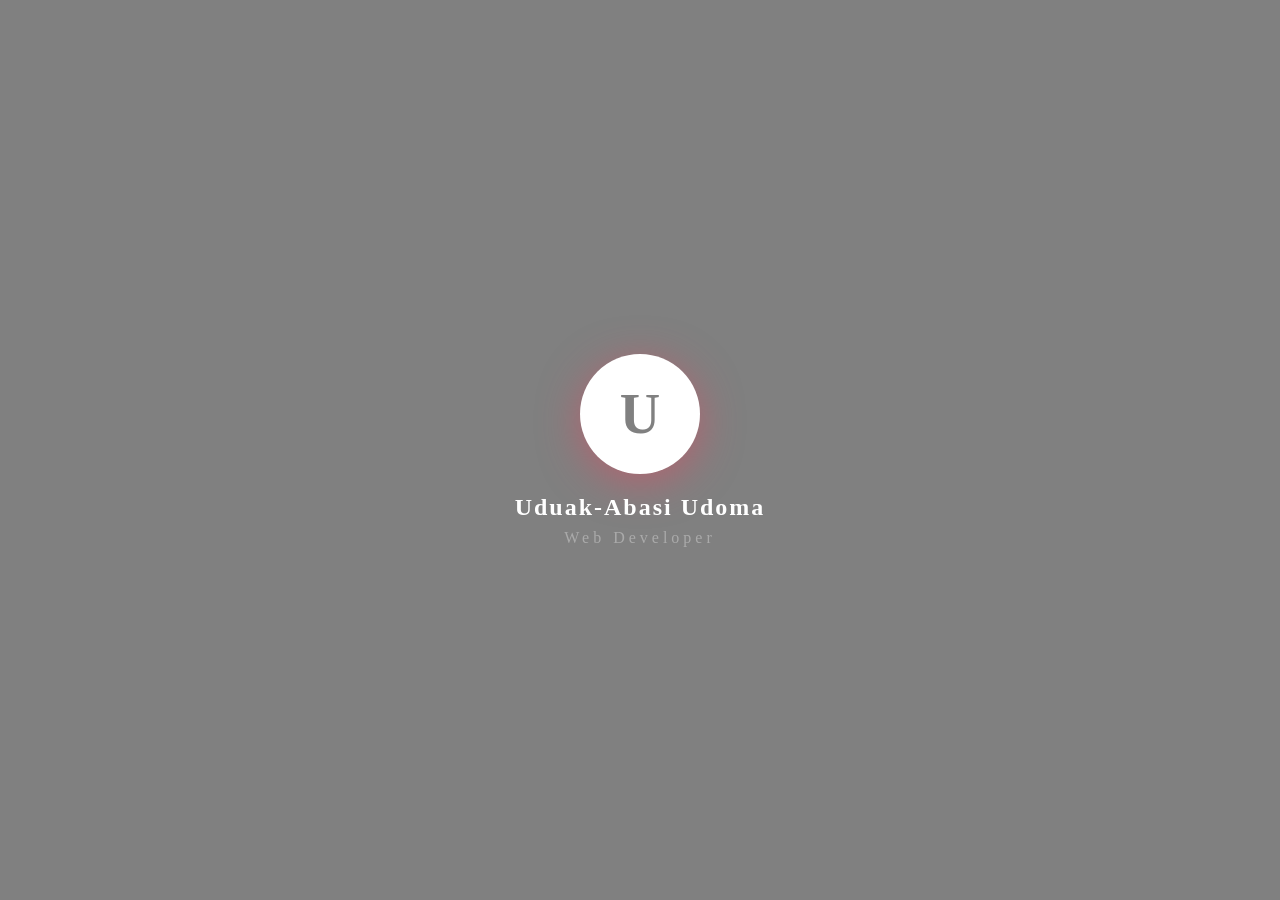
<file: index.html>
<!Doctype html>
<html lang="en">
<head>
    <meta charset="UTF-8">
    <meta name="viewport" content="width=device-width,initial-scale=1.0">
    <meta name="google-site-verification" content="ERBp5c-Cs-t4tQ1wdsOfdtNROFNQU0VUdOas6q7sF8k" />
    <title>Uduak-Abasi Udoma</title>
    <link rel="stylesheet" href="login.css">
    <script type="application/ld+json">
{
  "@context": "https://schema.org",
  "@type": "Person",
  "name": "Blaq Zenda",
  "alternateName": "Uduak-Abasi Udoma",
  "jobTitle": "Frontend Developer",
  "homeLocation": "Abuja, Nigeria",
  "url": "https://uduak-2008.github.io/My-Portfolio/",
  "sameAs": [
    "https://www.instagram.com/blaq_zenda",
    "https://www.tiktok.com/@blaq.zenda",
    "https://github.com/Uduak-2008",
    "https://www.linkedin.com/in/uduak-abasi-udoma"
  ]
}
</script>
  </head>
  <body>
        <!-- Splash Screen -->
    <div id="splashScreen">
        <div class="splash-logo">
            <span>U</span>
        </div>
        <p class="splash-text">Uduak-Abasi Udoma</p>
        <p class="splash-sub">Web Developer</p>
    </div>

    <script src="login.js"></script>
  </body>
</html>
</file>
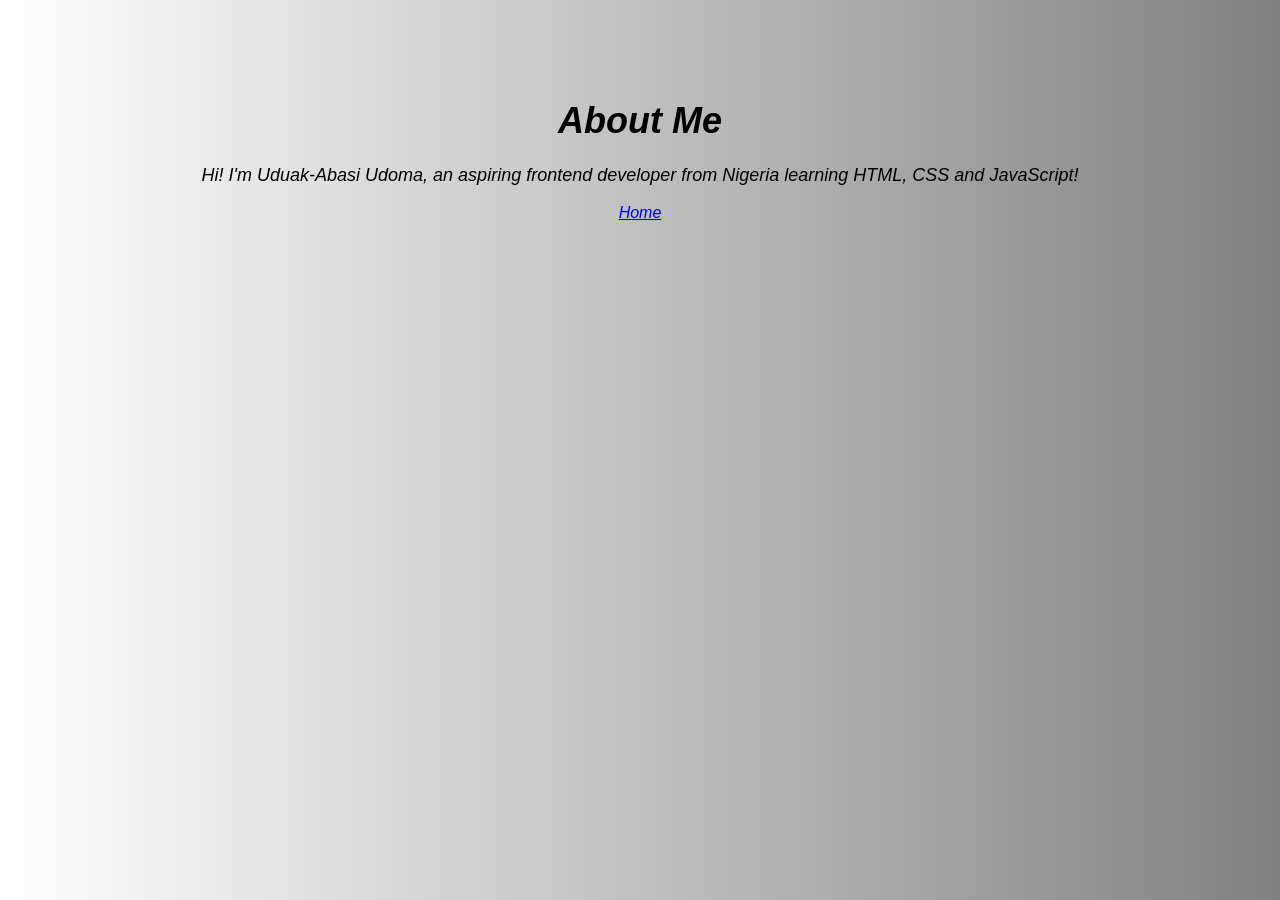
<file: about.html>
<!Doctype html>
<html lang="en">
<head>
    <meta charset="UTF-8">
    <meta name="Viewport" content="device-width,initial-scale=1.0">
    <title>Blaq Zenda</title>
    <link rel="stylesheet" href="style.css">
  </head>
  <body>
    <h1>About Me</h1>
    <p>Hi! I'm Uduak-Abasi Udoma, 
    an aspiring frontend developer 
    from Nigeria learning HTML, 
    CSS and JavaScript!</p>
    <a href="index.html">Home</a>
  </body>
  <script src="script.js"></script>
  </body>
</html>
</file>
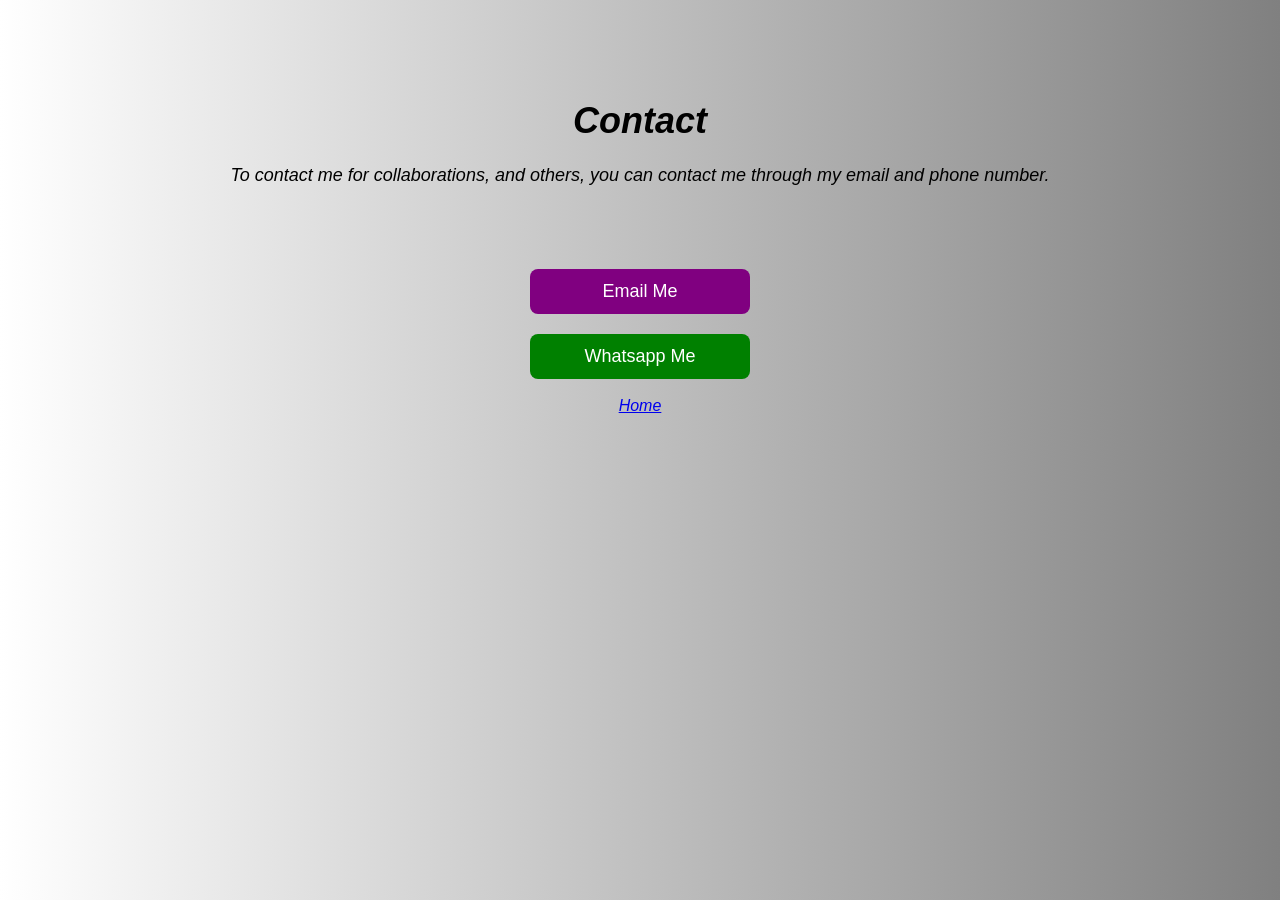
<file: contact.html>
<!DOCTYPE html>
<html lang="en">
<head>
    <meta charset="UTF-8">
    <meta name="viewport" content="width=device-width, initial-scale=1.0">
    <meta name="google-site-verification" content="ERBp5c-Cs-t4tQ1wdsOfdtNROFNQU0VUdOas6q7sF8k" />
    <title>Uduak-Abasi Udoma</title>
    <link rel="stylesheet" href="style.css">
    <script type="application/ld+json">
{
  "@context": "https://schema.org",
  "@type": "Person",
  "name": "Blaq Zenda",
  "alternateName": "Uduak-Abasi Udoma",
  "jobTitle": "Frontend Developer",
  "homeLocation": "Abuja, Nigeria",
  "url": "https://uduak-2008.github.io/My-Portfolio/",
  "sameAs": [
    "https://www.instagram.com/blaq_zenda",
    "https://www.tiktok.com/@blaq.zenda",
    "https://github.com/Uduak-2008",
    "https://www.linkedin.com/in/uduak-abasi-udoma"
  ]
}
</script>
</head>
<body>
    <h1>Contact</h1>
    <p>To contact me for collaborations, and others, you can contact me through my email and phone number.</p>
    <div class="button-container">
  <a href="https://mail.google.com/mail/?view=cm&to=uduakabasi.codes@gmail.com" target="_blank">
  <button class="email-btn">Email Me</button>
  </a>

  <a href="https://wa.me/2347010623335">
    <button class="whatsapp-btn">Whatsapp Me</button>
  </a>
  </div>

  <br><a href="index.html">Home</a>
  <script src="script.js"></script>
</body>
</html>
</file>
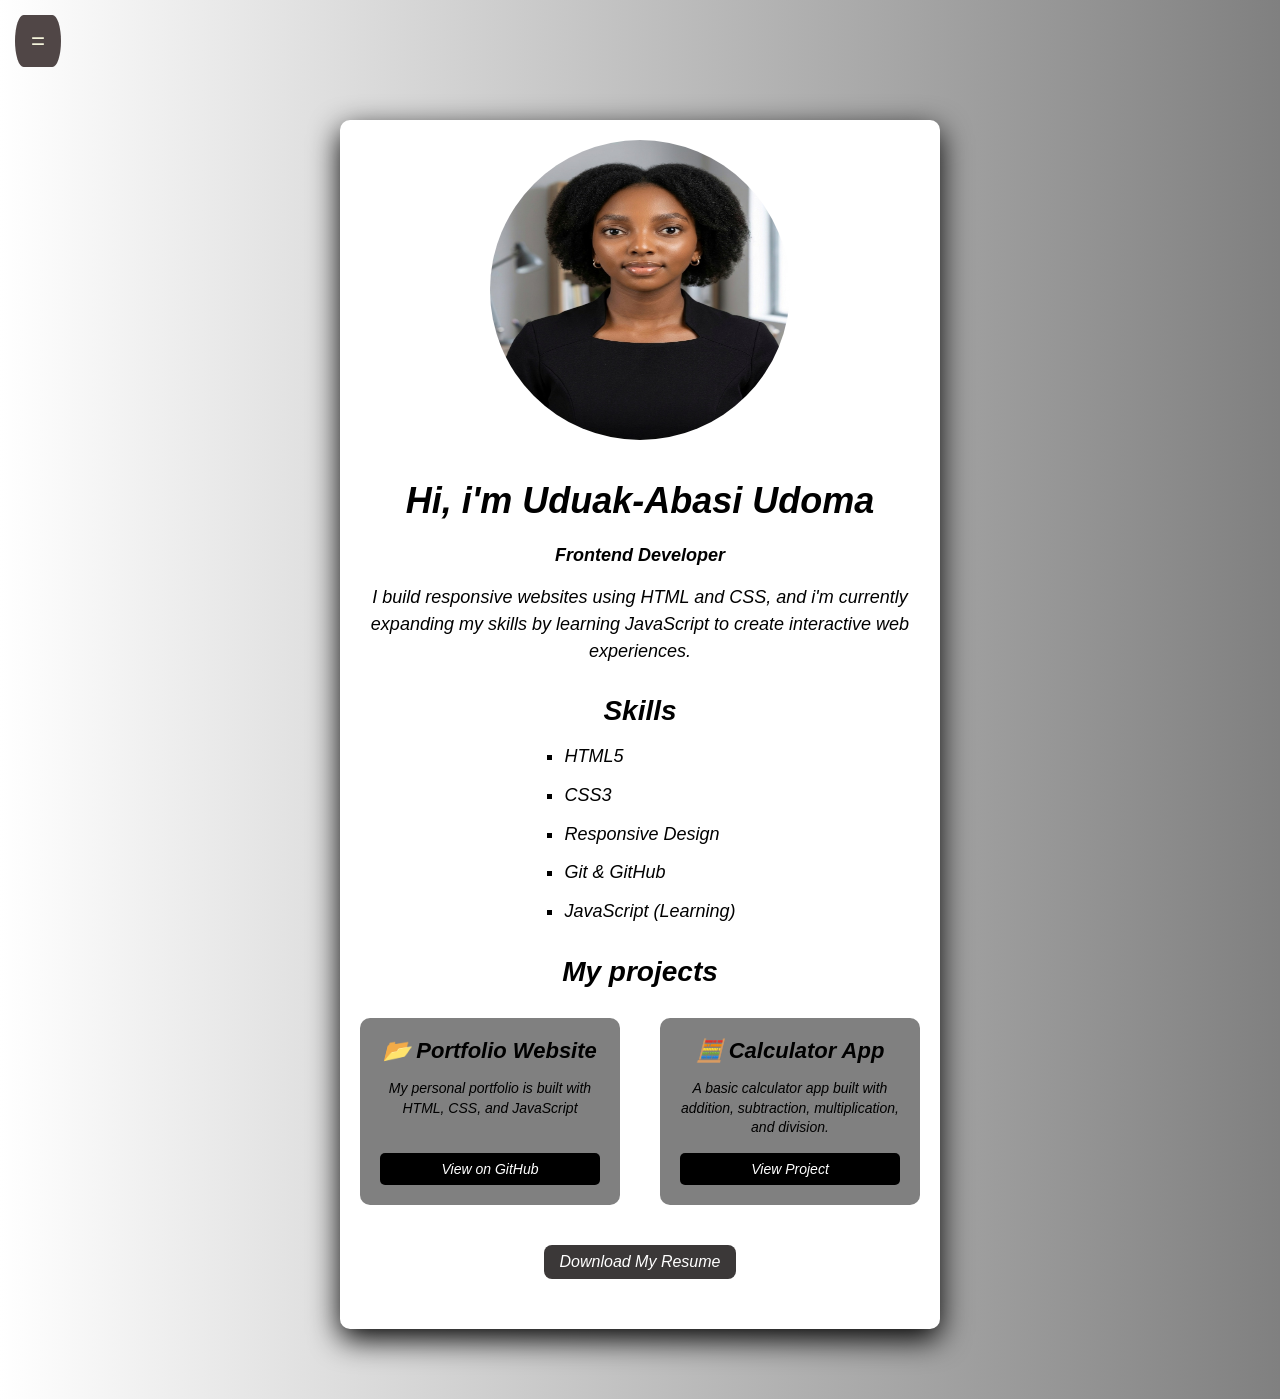
<file: homepage.html>
<!Doctype html>
<html lang="en">
  <head>
    <meta charset="UTF-8">
    <meta name="Viewport" content="width=device-width,initial-scale=1.0">
    <meta name="google-site-verification" content="ERBp5c-Cs-t4tQ1wdsOfdtNROFNQU0VUdOas6q7sF8k" />
    <title>Uduak-Abasi Udoma</title>
    <link rel="stylesheet" href="style.css">
    
    <script type="application/ld+json">
{
  "@context": "https://schema.org",
  "@type": "Person",
  "name": "Blaq Zenda",
  "alternateName": "Uduak-Abasi Udoma",
  "jobTitle": "Frontend Developer",
  "homeLocation": "Abuja, Nigeria",
  "url": "https://uduak-2008.github.io/My-Portfolio/",
  "sameAs": [
    "https://www.instagram.com/blaq_zenda",
    "https://www.tiktok.com/@blaq.zenda",
    "https://github.com/Uduak-2008",
    "https://www.linkedin.com/in/uduak-abasi-udoma"
  ]
}
</script>
  </head>
  <body>
    <main>
 <div>
   <img src="myphoto.jpg" alt="Uduak-Abasi Udoma" width="300">
    <button id="menuToggle">=</button>
  <aside id="menu">
<div class="menu-links">
  <a href="index.html">Home</a>
  <a href="about.html">About</a>
  <a href="contact.html">Contact</a>
</div>
</aside>
<h1>Hi, i'm Uduak-Abasi Udoma</h1>
<p><strong>Frontend Developer</strong></p>
<p>I build responsive websites using HTML and CSS, and i'm currently expanding my skills
  by learning JavaScript to create interactive web experiences.</p>
<h2>Skills</h2>
<ul class="skills-list">
  <li>HTML5</li>
  <li>CSS3</li>
  <li>Responsive Design</li>
  <li>Git & GitHub</li>
  <li>JavaScript (Learning)</li>
</ul>
<h2>My projects</h2>
<div class="projects-container">
<!---Project 1: Portfolio Website-->
<div class="project-card">
  <h3>📂 Portfolio Website</h3>
  <p>My personal portfolio is built with HTML, CSS, and JavaScript</p>
  <a href="https://github.com/Uduak-2008/My-Work" target="_blank">View on GitHub</a>
</div>

<!--Project 2: Calculator-->
<br><div class="project-card">
  <h3>🧮 Calculator App</h3>
  <p>A basic calculator app  built with addition, subtraction, multiplication, and division.</p>
  <a href="https://uduak-2008.github.io/calculator/">View Project</a>
</div>
</div>
<div class="resume-download">
  <a href="resume.pdf" download class="resume-link">
    Download My Resume
  </a>
</div>
</main>
<script src="script.js"></script>
  </body>
</html>
</file>
<file: login.css>
/* Login Page Styles*/
* {
  margin: 0;
  padding: 0;
 box-sizing: border-box;
}
#splashScreen {
    position: fixed;
    top: 0;
    left: 0;
    width: 100%;
    height: 100%;
    background: grey;
    display: flex;
    flex-direction: column;
    align-items: center;
    justify-content: center;
    z-index: 9999;
    transition: opacity 0.8s ease;
}

.splash-logo {
    width: 120px;
    height: 120px;
    background: white;
    border-radius: 50%;
    display: flex;
    align-items: center;
    justify-content: center;
    font-size: 56px;
    font-weight: bold;
    color: grey;
    box-shadow: 0 8px 40px rgba(233, 69, 96, 0.5);
    animation: pulse 1.5s ease-in-out infinite;
}

.splash-text {
    color: white;
    margin-top: 20px;
    font-size: 24px;
    font-weight: bold;
    letter-spacing: 2px;
}

.splash-sub {
    color: #aaa;
    margin-top: 8px;
    font-size: 16px;
    letter-spacing: 4px;
}

@keyframes pulse {
    0% { transform: scale(1); }
    50% { transform: scale(1.05); }
    100% { transform: scale(1); }
}
</file>
<file: style.css>
* {
  margin: 0;
  padding: 0;
 box-sizing: border-box;
}
body {
  background: linear-gradient(to right, white,grey);
  text-align: center;
  font-family: Arial,Helvetica,Sans-Serif;
  font-style: italic;
  padding: 20px;
  padding-top: 80px;
}
main {
    max-width: 600px;
    margin: 40px auto;
    background-color: white;
    padding: 20px;
    border-radius: 10px;
    box-shadow: 0 10px 30px black;
}
h1 {
  font-size: 36px;
  margin: 20px 0;
}
h2 {
  font-size: 28px;
  margin: 30px 0 15px 0;
}
p {
  font-size: 18px;
  line-height: 1.5;
  margin: 15px 0;
}
.skills-list {
  list-style-type: square; /* Square bullets */
    margin: 0 auto; /* Center the list */
    width: fit-content; /* Adjust width to content */
    text-align: left; /* Align text to the left */
    padding-left: 20px; /* Indent the list */
}

.skills-list li {
    font-size: 18px;
    margin-bottom: 10px;     /* Space between each item */
    line-height: 1.6;
  
}

#menuToggle {
  position: absolute;
  top: 15px;
  left: 15px;
  background: rgb(80, 70, 70);
  color: beige;
  padding: 10px 16px;
  font-size: 16px;
  border: none;
  border-radius: 30% 30%/80% 80%;
  cursor: pointer;
  z-index: 1000;
}
#menuToggle button {
  font-size: 24px;
  padding: 8px 12px;
  cursor: pointer;
}

#menu {
  position: fixed;
  top: 0;
  left: 0;
  width: 260px;
  height: 100%;
  background: grey;
  padding-top: 70px;
  display: none;
  z-index: 999;
}
#menu.show {
display: block;
}
#menu a {
  display: block;
  color: none;
  font-size: 20px;
  text-decoration: none;
  padding: 15px 20px;
  border-bottom: 1px solid #555;
}
.hide {
  display: none;
}
.menu-links a{
  display: block;
  padding: 15px;
  text-decoration: none;
  color: black;
  font-size: 10px;
  border-bottom: 1px solid beige;
}
.menu-links a:hover {
  background: #555;
}
button {
  padding: 10px;
  background: grey;
  color: white;
  border: none;
  border-radius: 5px;
}
.button-container {
  display: flex;
  flex-direction: column;
  align-items: center;
  gap: 20px;
  margin-top: 80px;
}

.email-btn,
.whatsapp-btn {
  width: 220px;
  padding: 12px 20px;
  border: none;
  border-radius: 8px;
  font-size: 18px;
  color: white;
  cursor: pointer;
}

.email-btn {
  background: purple;
}

.whatsapp-btn {
  background: green;
}
html {
  scroll-behavior: smooth;
}
img {
  display: block;
  margin: 0 auto 40px auto;
  width: 80%;
  border: none;
  border-radius: 100%;
}
@media (min-width:768px) {
  body {
    padding: 30px;
    padding-top: 80px;
  }
  h1 {
    font-size: 36px;
  }
  h2 {
    font-size: 28px;
  }
  p {
    font-size: 18px;
  }
  li {
    font-size: 18px;
  }
}
.projects-container {
  display:flex;
  gap: 20px;
  justify-content: center;
  align-items: stretch;
  margin: 30px 0;
  width: 100%;
}
@media (max-width: 768px) {
  .projects-container {
    flex-direction: column;
    align-items: center;
  }
  .project-card {
  width: 90%;
  padding: 15px;
  }
  .project-card h3 {
    font-size: 20px;
  }
  .project-card p {
    font-size: 14px;
  }
}
@media (min-width: 1024px) {
  .projects-container {
    flex-direction: row;
    align-items: wrap;
  }
  .project-card {
  width: 260px;
  padding: 15px;
  }
  .project-card h3 {
    font-size: 22px;
  }
  .project-card p {
    font-size: 14px;
  }
  img {
    width: 300px;
    height: 300px;
    border-radius: 100%;
  }
  #menuToggle {
  position: absolute;
  top: 15px;
  left: 15px;
  background: rgb(80, 70, 70);
  color: beige;
  padding: 12px 16px;
  font-size: 24px;
  border: none;
  border-radius: 30% 30%/80% 80%;
  cursor: pointer;
  z-index: 1000;
}
#menuToggle button {
  font-size: 24px;
  padding: 8px 12px;
  cursor: pointer;
}

#menu {
  position: fixed;
  top: 0;
  left: 0;
  width: 400px;
  height: 100%;
  background: grey;
  padding-top: 70px;
  display: none;
  z-index: 999;
}
#menu.show {
display: block;
}
#menu a {
  display: block;
  color: none;
  font-size: 20px;
  text-decoration: none;
  padding: 15px 20px;
  border-bottom: 1px solid #555;
}
.hide {
  display: none;
}
.menu-links a{
  display: none;
  padding: 15px;
  text-decoration: none;
  color: black;
  font-size: 10px;
  border-bottom: 1px solid beige;
}
.menu-links a:hover {
  background: #555;
}
}

.project-card {
  background: grey;
  padding: 20px;
  border-radius: 10px;
  text-align: center;
  display: flex;
  flex-direction: column;
  justify-content: space-between;
  transition: transform 0.3s ease;
}
.project-card:hover {
  transform: translateY(-5px);
}
.project-card h3 {
  margin-bottom: 18px;
  margin: 0 0 10px 0;
}
.project-card p {
  flex-grow: 1;
  margin: 5px 0;
  line-height: 1.4;
}
.project-card a {
  display: inline-block;
  background: black;
  color: white;
  padding: 8px 16px;
  border-radius: 5px;
  text-decoration: none;
  font-size: 14px;
  margin-top: 10px;
}
.resume-download {
  text-align: center;
  margin: 30px 0;
}
.resume-link {
  display: inline-block;
  background: #3b3838;
  color: white;
  padding: 8px 16px;
  border-radius: 8px;
  text-decoration: none;
  font-size: 16px;
  margin-top: 10px;
}
.resume-link:hover {
  background: rgb(44, 38, 38);
}
</file>
